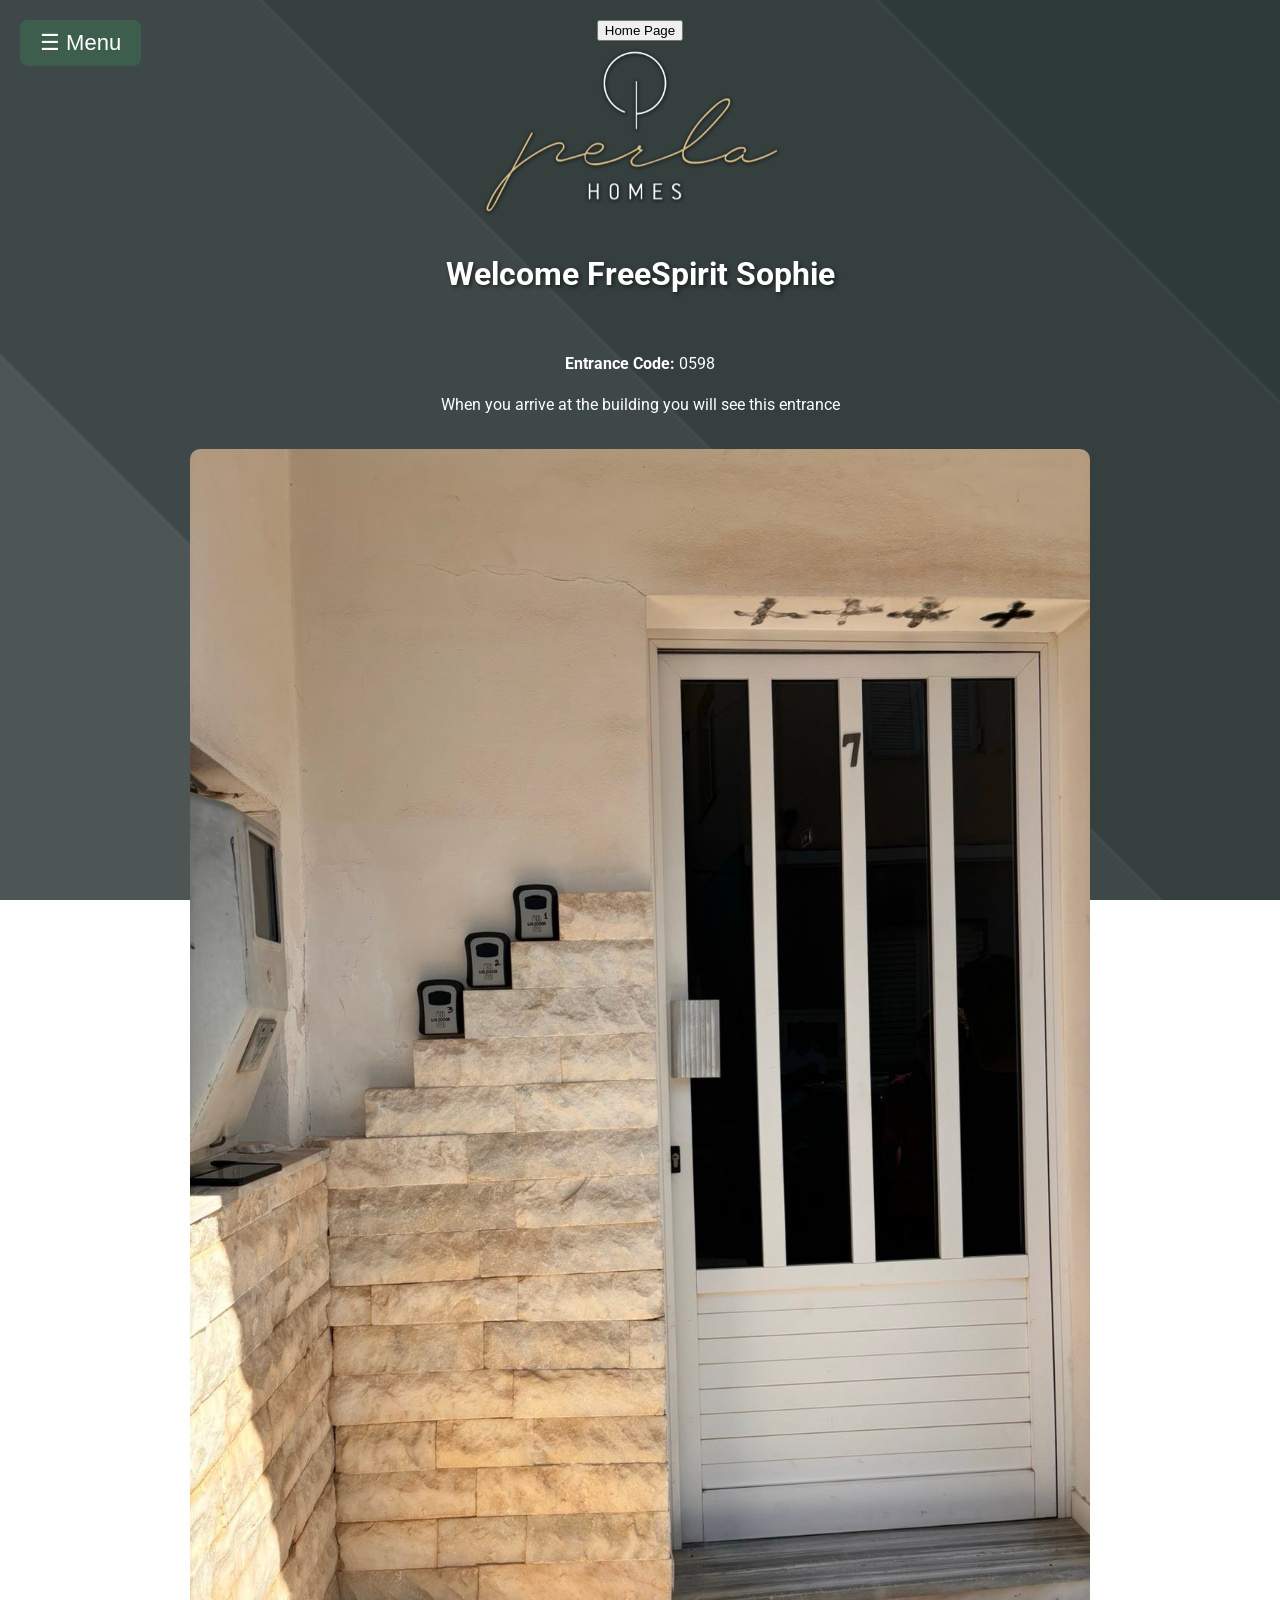
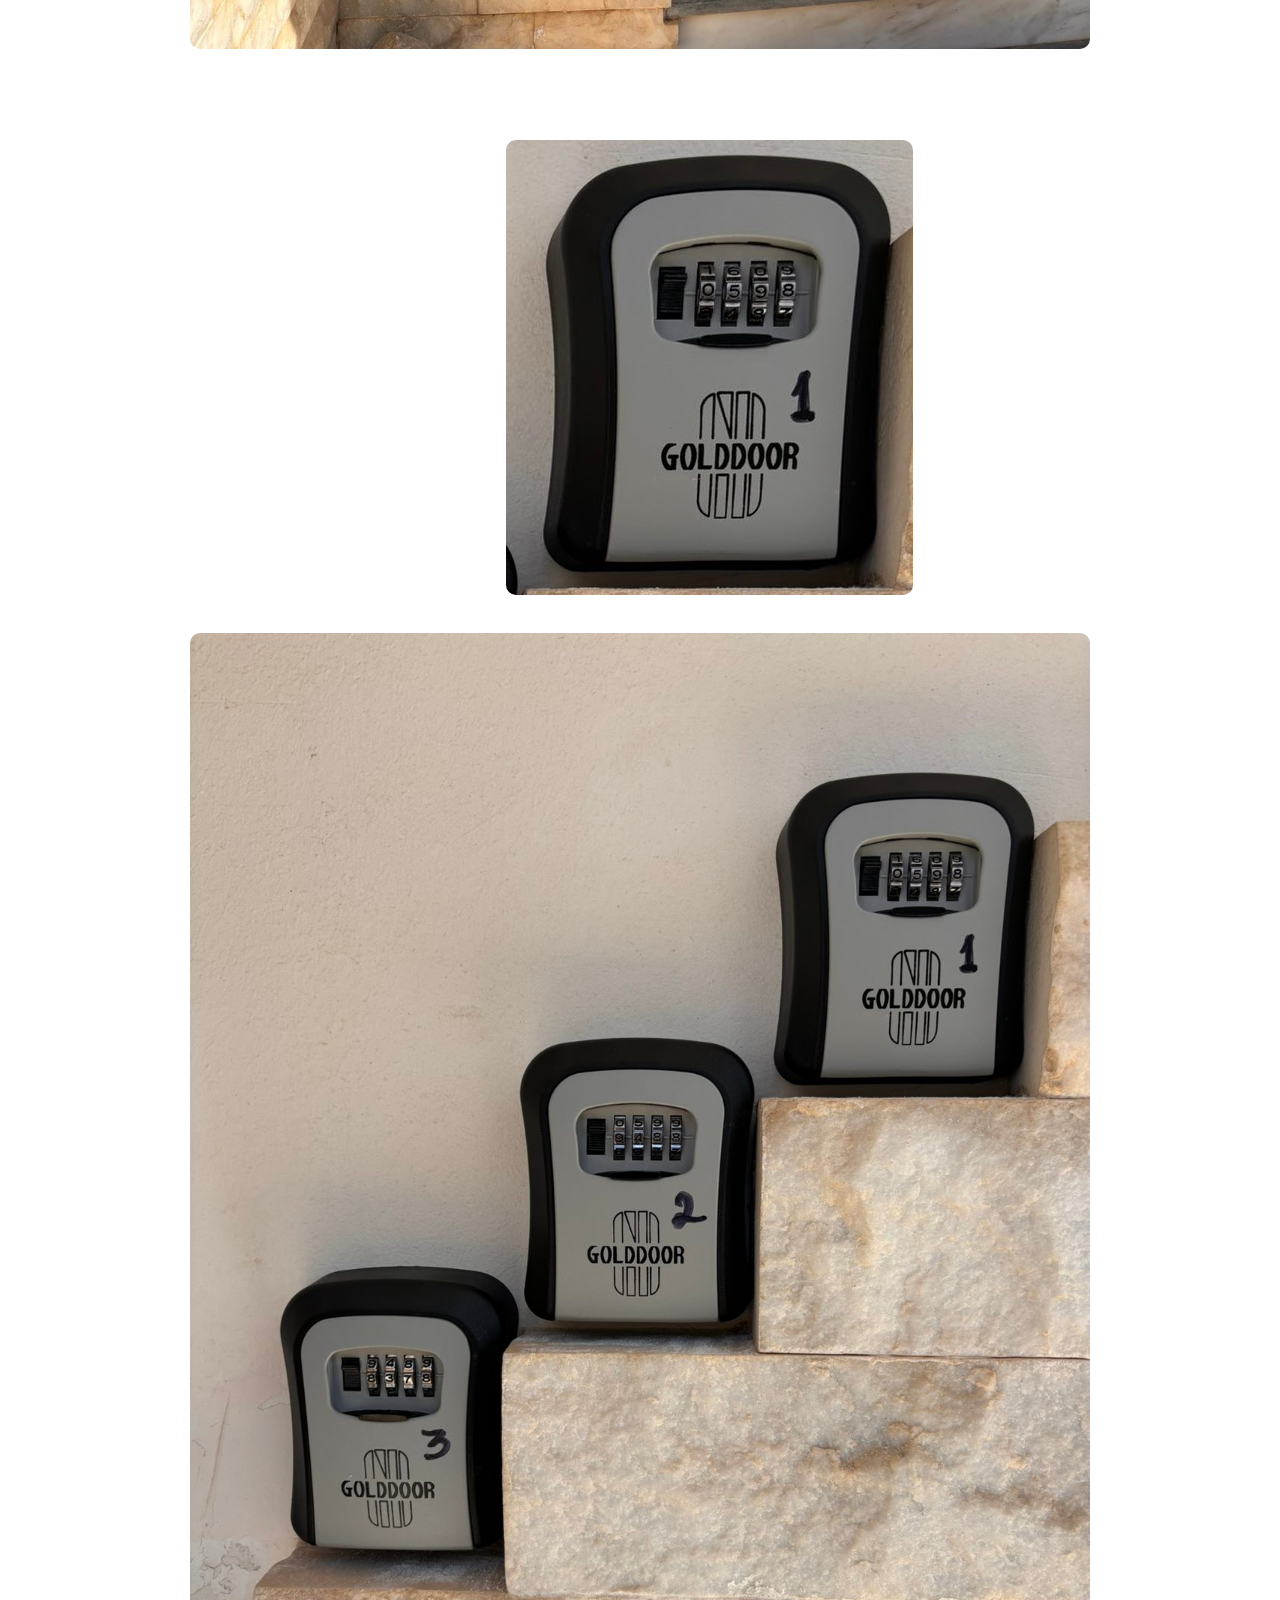
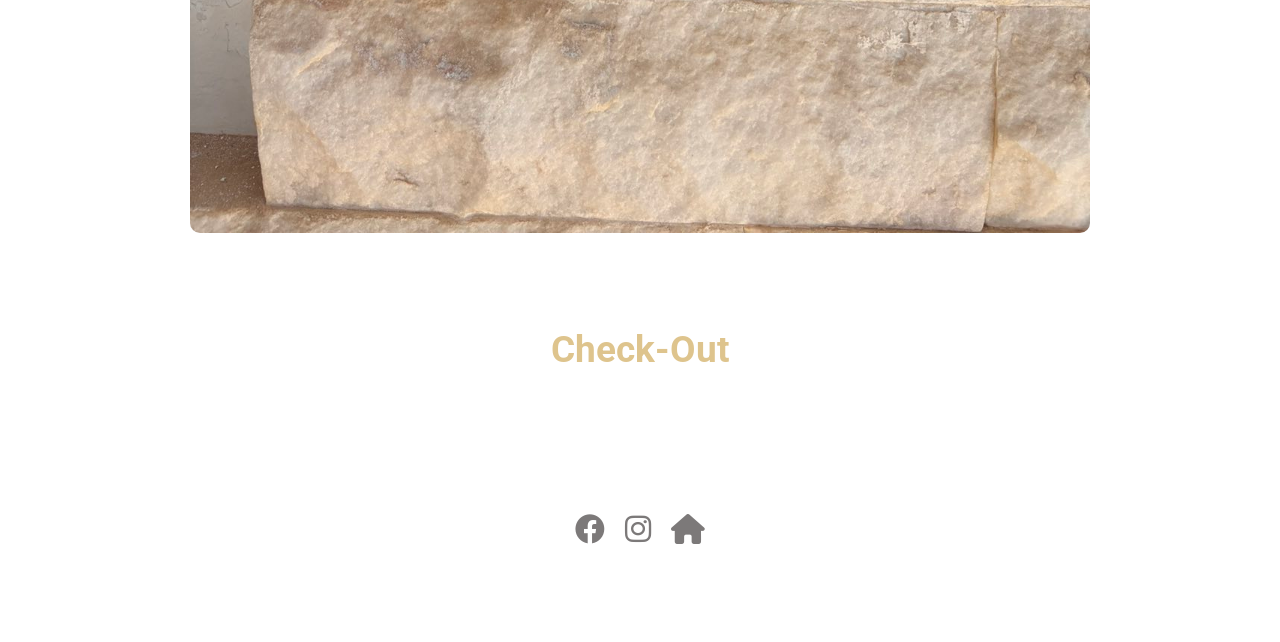
<file: check_in.html>
<!DOCTYPE html>
<html lang="en">
<head>
  <meta charset="UTF-8" />
  <meta name="viewport" content="width=device-width, initial-scale=1.0" />
  <title translate="no">Perla Homes - Check-In</title>

  <!-- Fonts and Icons -->
  <link href="https://fonts.googleapis.com/css2?family=Roboto:wght@400;700&display=swap" rel="stylesheet" />
  <link href="https://cdnjs.cloudflare.com/ajax/libs/font-awesome/6.0.0-beta3/css/all.min.css" rel="stylesheet" />

  <!-- Main CSS -->
  <link rel="stylesheet" href="style.css" />
</head>
<body>
  <!-- Overlay for sidebar -->
  <div id="overlay" class="overlay" onclick="closeSidebar()"></div>

  <!-- Sidebar Menu -->
  <div id="sidebar" class="sidebar">
    <button class="close-btn" onclick="closeSidebar()">&times;</button>
    <a href="check_in.html">Check-In</a>

    <div class="dropdown">
      <button class="dropdown-btn" onclick="toggleDropdown('wifiDropdown')">Wi-Fi Code</button>
      <div id="wifiDropdown" class="dropdown-content">
        <p>
          <strong>Network:</strong> <span id="wifiNetwork"></span>
          <button class="copy-btn" onclick="copyText('wifiNetwork')">Copy</button>
        </p>
        <p>
          <strong>Password:</strong> <span id="wifiPassword"></span>
          <button class="copy-btn" onclick="copyText('wifiPassword')">Copy</button>
        </p>
      </div>
    </div>

    <div class="dropdown">
      <button class="dropdown-btn" onclick="toggleDropdown('codeDropdown')">Entrance Code</button>
      <div id="codeDropdown" class="dropdown-content">
        <p><strong>Code:</strong> <span id="entranceCode"></span></p>
      </div>
    </div>

    <a class="map-link" target="_blank">Map</a>
    <a class="tourist-link" target="_blank">Tourist Guide</a>
    <a href="Taverns.html" target="_blank">Gastronomic Suggestions</a>
    <a href="https://nauticholics.gr" target="_blank">Boat Cruises</a>
    <a href="contacts.html">Contacts</a>
  </div>

  <!-- Sidebar open button -->
  <button class="open-btn" onclick="openSidebar()">☰ Menu</button>

  <!-- Google Translate -->
  <div id="google_translate_element"></div>

  <!-- Main Content -->
  <div class="content-container">
    <a href="index.html" class="home-button fade-in">
      <button>Home Page</button>
    </a>

    <img src="images/perla logo site.png" alt="Perla Homes Logo" id="logo" class="fade-in" />
    <h1 id="main-heading" class="fade-in"></h1>

    <div class="content fade-in">
        <p class="highlight-full">
        <strong>Entrance Code:</strong> <span id="entranceCode"></span>
    </p>
    <div class="popup-content">
         <p>When you arrive at the building you will see this entrance</p>
         <img src="images/FreeSpirit.jpg" class="popup-image">
          <p>The key for the apartment is inside a secure key lockbox located next to the apartment entrance.</p>
          <p class="highlight-full">
           
            <strong>keyBoxCode:</strong> <span id="keyBoxCode"></span> 
           
            <img src="images/Lock_Sophie.jpg" class="popup-image">
             <img src="images/Key_Locks_FreeSpirit.jpg" class="popup-image">
          </p>
          <p>The Accomondation is located on the 2nd floor.</p>



         
     
      <h2>Check-Out</h2>
      <p>Check-out Time: 11:00 AM</p>
      <p>Please leave the keys on the table and close the door behind you.<br>  
         Thank you for choosing Perla Homes!</p>
    </div>

    <!-- Footer -->
    <div class="footer fade-in">
      <div class="social-media">
        <a href="https://www.facebook.com/PerlaHomesgr/" target="_blank"><i class="fab fa-facebook social-icon"></i></a>
        <a href="https://www.instagram.com/perla.homes/" target="_blank"><i class="fab fa-instagram social-icon"></i></a>
        <a href="https://www.perlahomes.gr" target="_blank"><i class="fas fa-home social-icon"></i></a>
      </div>
      <p>&copy; 2026 Perla Homes. All rights reserved.</p>
    </div>
  </div>

  <!-- Scripts -->
  <script src="config.js"></script>
  <script src="script.js"></script>
  <script src="https://translate.google.com/translate_a/element.js?cb=googleTranslateElementInit"></script>
</body>
</html>
</file>
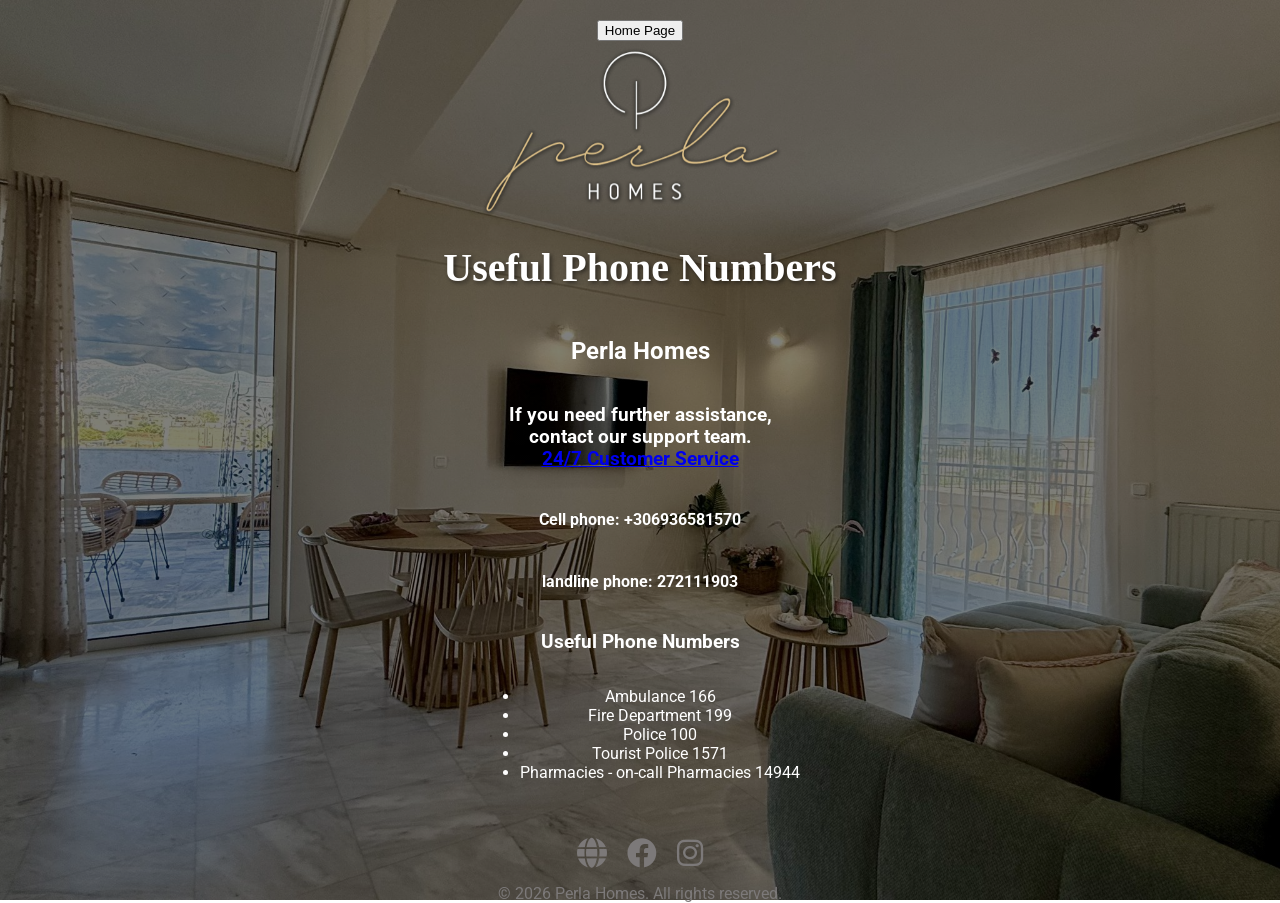
<file: contacts.html>
<!DOCTYPE html>
<html lang="en">
<head>
    <meta charset="UTF-8">
    <meta name="viewport" content="width=device-width, initial-scale=1.0">
    <link href="https://fonts.googleapis.com/css2?family=Roboto:wght@400;700&display=swap" rel="stylesheet">
    <link rel="stylesheet" href="https://cdnjs.cloudflare.com/ajax/libs/font-awesome/6.0.0-beta3/css/all.min.css">
    <title>Perla Homes</title>
    <link rel="stylesheet" href="main.css">
</head>
<body>
    <!-- Main Content Section -->
    <div class="content-container">

        <a href="index.html" class="home-button fade-in">
            <button>Home Page</button>
        </a>
        <!-- Language Selector -->
        <div id="google_translate_element" class="fade-in"></div>
        <img src="images/perla logo site.png" alt="Perla Homes Logo" id="logo" class="fade-in" />

        <h1 id="main-heading" class="fade-in">Useful Phone Numbers</h1>
        <h2 translate="no">Perla Homes <br> </h2>
        <h3>If you need further assistance,<br> contact our support team.<br>
          <a href="tel:6936581570">24/7 Customer Service</a><br>
          <h4>Cell phone: +306936581570</h4>
          <h4>landline phone: 272111903</h4>
          
           
           
        
            


        <h3>Useful Phone Numbers</h3>
        <ul>

            <li>Ambulance 166</li>
            <li>Fire Department 199</li>
            <li>Police 100</li>
            <li>Tourist Police 1571</li>
            <li>Pharmacies - on-call Pharmacies 14944</li>
          </ul> 
    </div>

    <!-- Footer -->
    <div class="footer fade-in">
       
        
        <!-- Social Media Links -->
        <div class="social-media">
            <a href="https://www.perlahomes.gr" target="_blank">
                <i class="fas fa-globe social-icon"></i>
            </a>
            <a href="https://www.facebook.com/PerlaHomesgr/" target="_blank">
                <i class="fab fa-facebook social-icon"></i>
            </a>
            <a href="https://www.instagram.com/yourprofile" target="_blank">
                <i class="fab fa-instagram social-icon"></i>
            </a>
        </div>
        <p>&copy; 2026 Perla Homes. All rights reserved.</p>
    </div>

    <script src="script.js"></script>
    <script src="script.js"></script>
    <script type="text/javascript">
        function googleTranslateElementInit() {
            new google.translate.TranslateElement({
                pageLanguage: 'en',
                includedLanguages: 'en,el,it,pt,ro,es,fr,ka,de,cs,hy,sq,ru', // Add more languages as needed
                layout: google.translate.TranslateElement.InlineLayout.SIMPLE
            }, 'google_translate_element');
        }
    </script>
    <script type="text/javascript" src="https://translate.google.com/translate_a/element.js?cb=googleTranslateElementInit"></script>


</body>
</file>
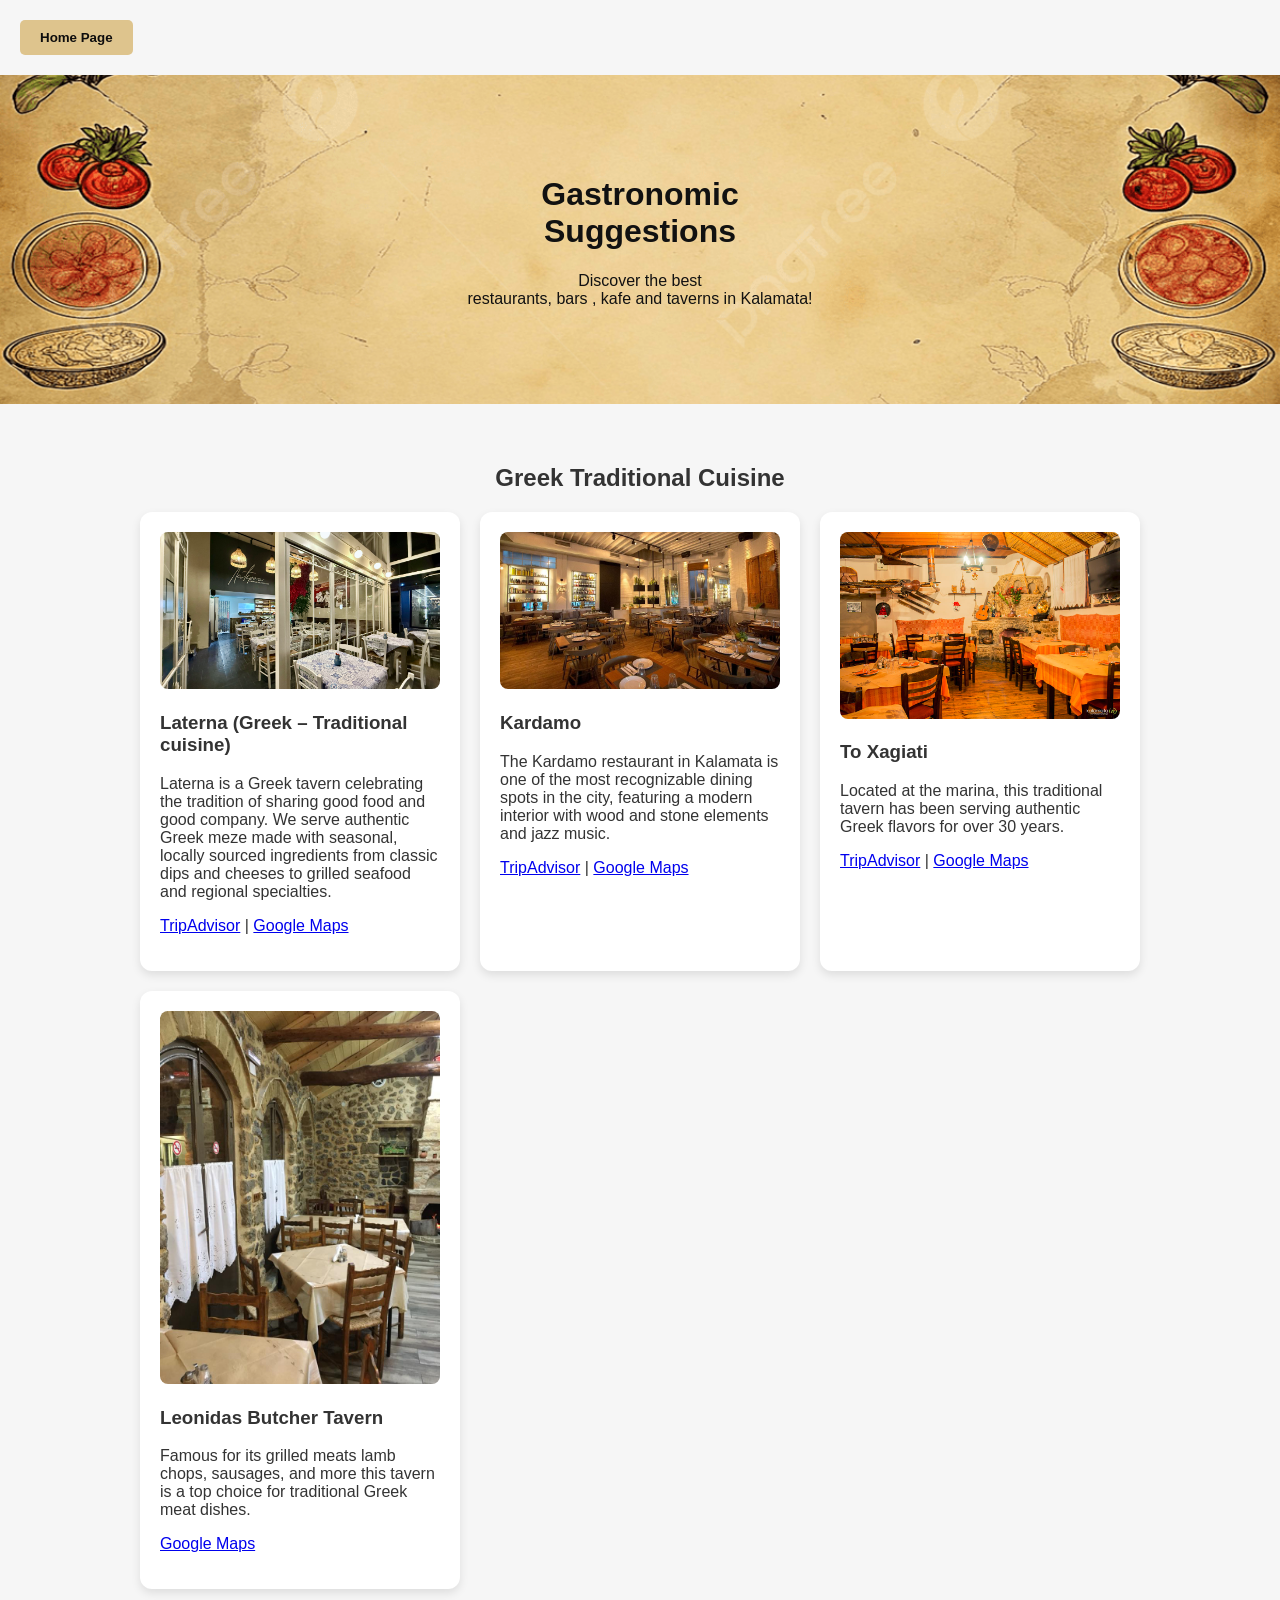
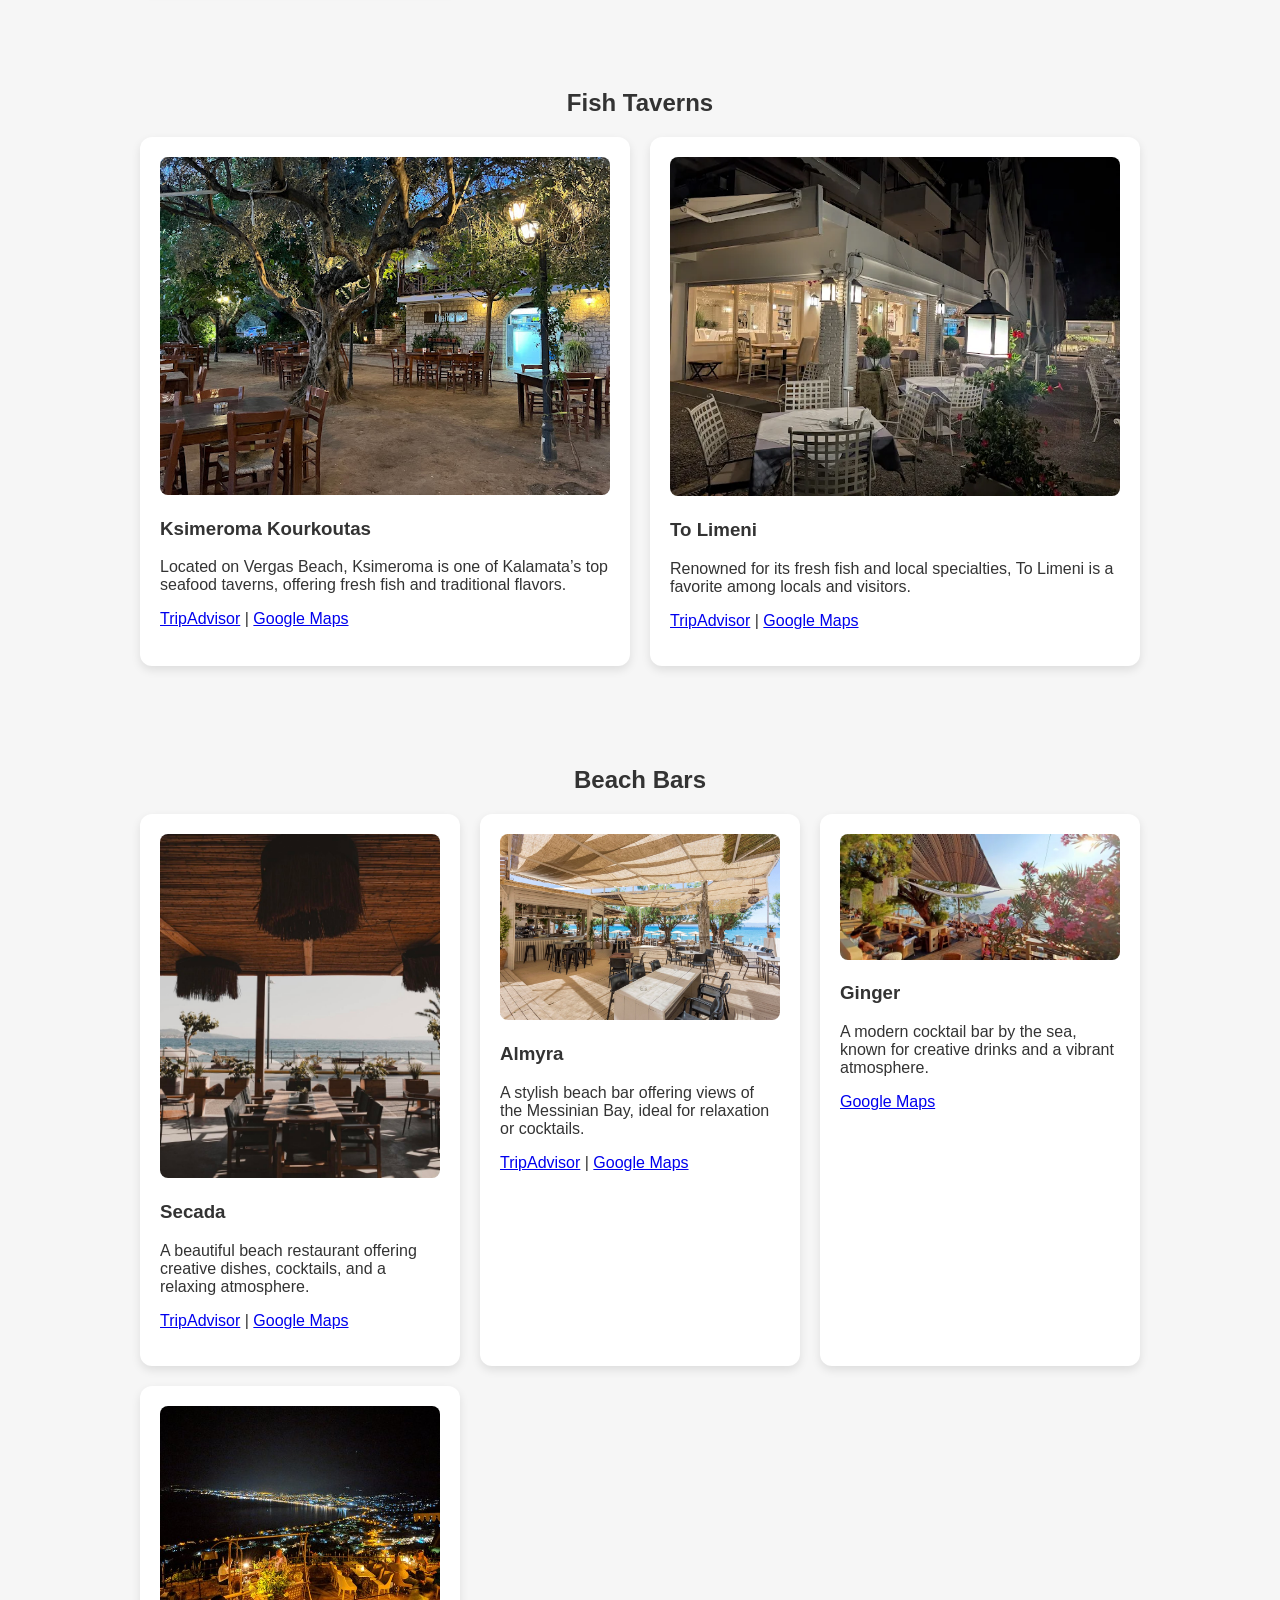
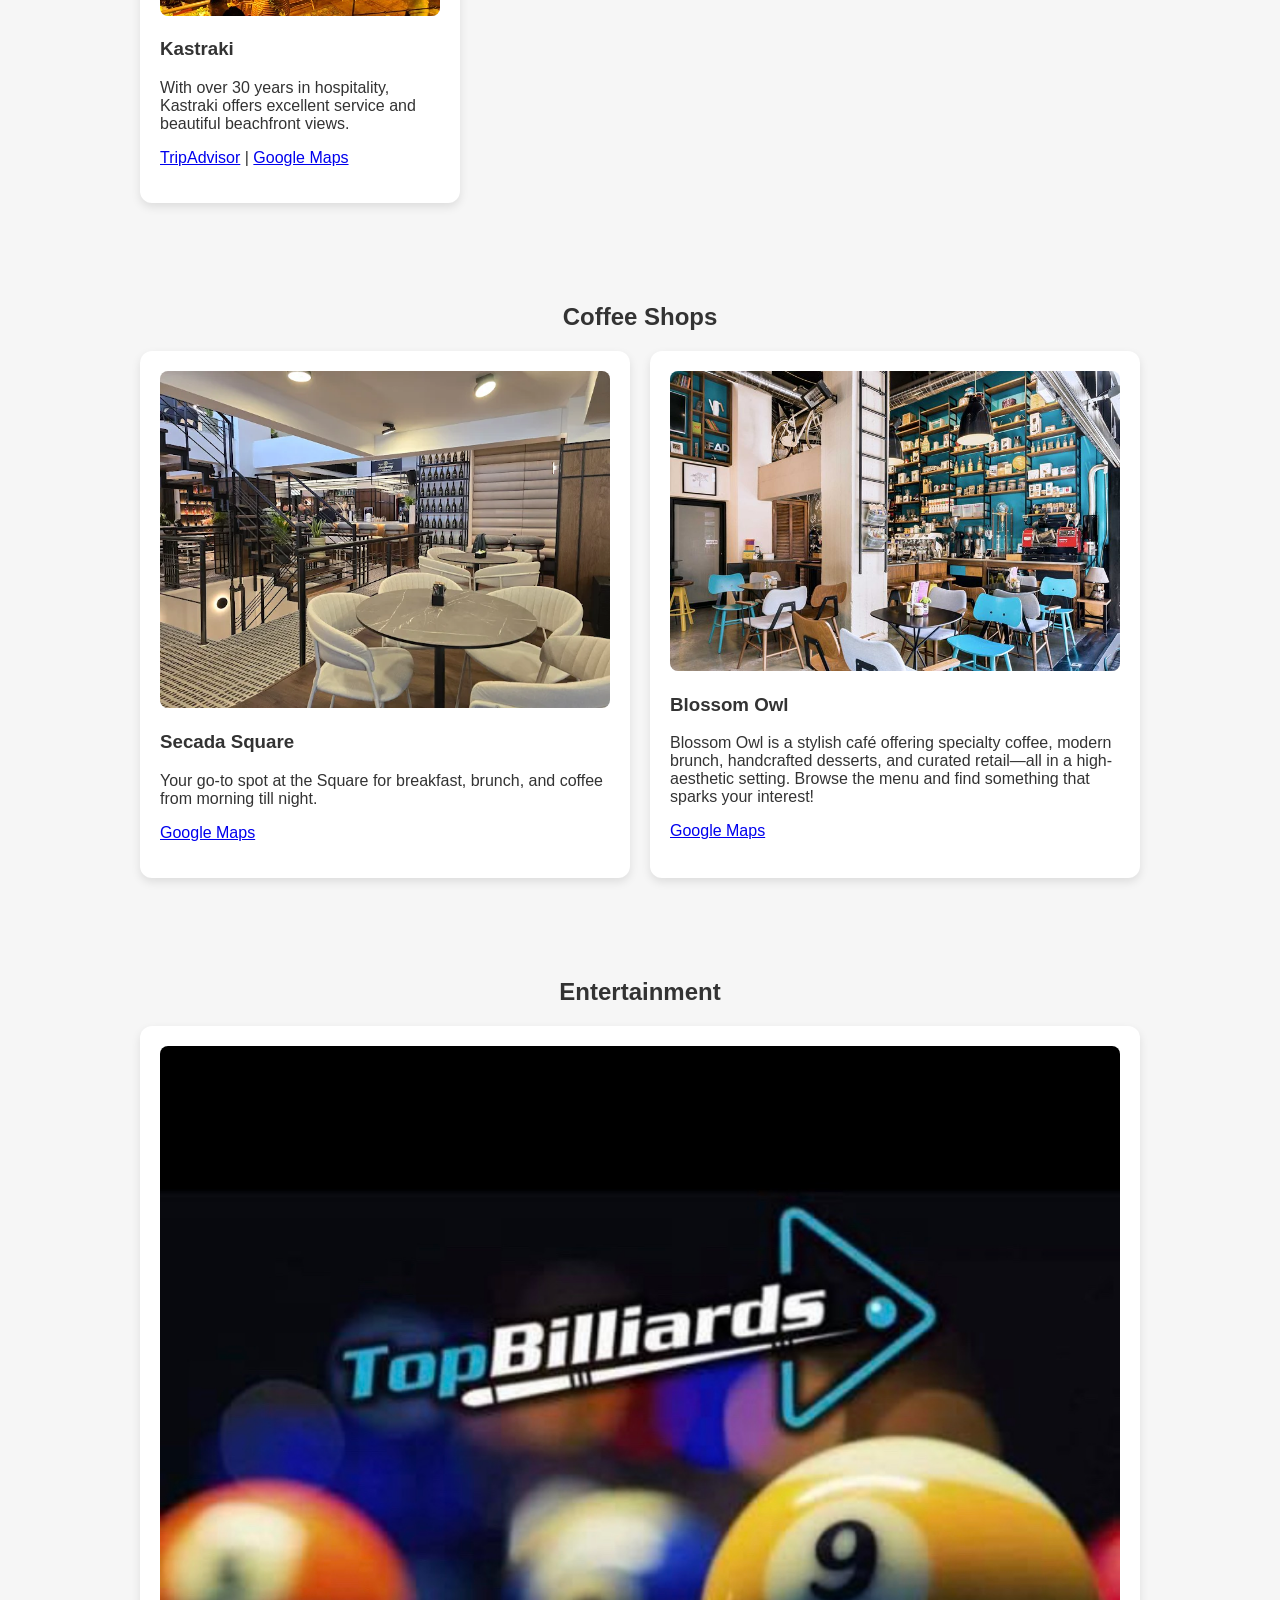
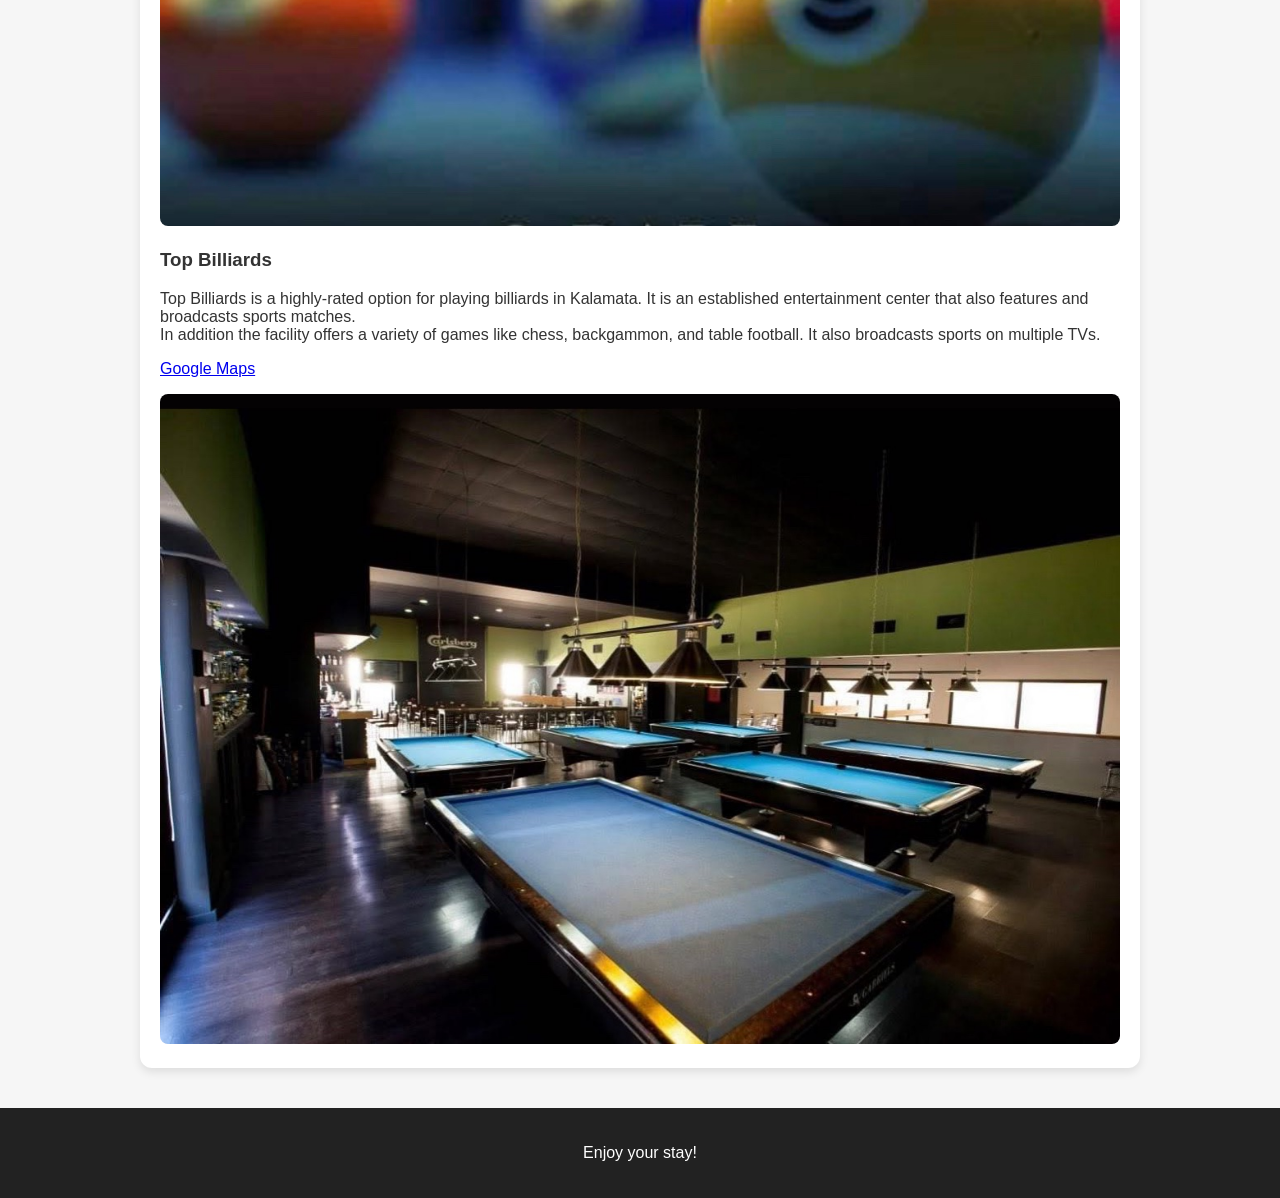
<file: Taverns.html>
<!DOCTYPE html>
<html lang="en">
<head>
  <meta charset="UTF-8" />
  <meta name="viewport" content="width=device-width, initial-scale=1.0" />
  <title>Local Guide</title>
  <link rel="stylesheet" href="styletavern.css" />
</head>

<body>
  <!-- Home Page Button -->
  <div class="content-container">
      <a href="index.html" class="home-button fade-in">
          <button>Home Page</button>
      </a>
  </div>

  <header class="hero">
    <div id="google_translate_element"></div>
    <h1>Gastronomic <br> Suggestions</h1>
    <p>Discover the best<br> restaurants, bars , kafe and taverns in Kalamata!</p>
  </header>

  <!-- TAVERNS SECTION -->
  <section class="section" id="taverns">
    <h2>Greek Traditional Cuisine</h2>
    <div class="card-grid">

      <div class="card">
        <img src="images/Laterna_Tavern.jpg" alt="Laterna" style="width:100%; border-radius:8px;" />
        <h3 translate="no">Laterna (Greek – Traditional cuisine)</h3>
        <p>Laterna is a Greek tavern celebrating the tradition of sharing good food and good company. We serve authentic Greek meze made with seasonal, locally sourced ingredients from classic dips and cheeses to grilled seafood and regional specialties.</p>
        <p><a href="https://www.tripadvisor.com/Restaurant_Review-g668020-d12946218-Reviews-or15-Laterna_Traditional_Greek_Cuisine-Kalamata_Messenia_Region_Peloponnese.html?m=69573" target="_blank">TripAdvisor</a> | <a href="https://maps.app.goo.gl/Y8X5FKCPFe4LYxKe6" target="_blank">Google Maps</a></p>
      </div>

      <div class="card">
        <img src="images/Kardamo.jpg" alt="Kardamo" style="width:100%; border-radius:8px;" />
        <h3 translate="no">Kardamo</h3>
        <p>The Kardamo restaurant in Kalamata is one of the most recognizable dining spots in the city, featuring a modern interior with wood and stone elements and jazz music.</p>
        <p><a href="https://www.tripadvisor.com.gr/Restaurant_Review-g668020-d2104862-Reviews-Kardamo_Comfort_Cuisine-Kalamata_Messenia_Region_Peloponnese.html" target="_blank">TripAdvisor</a> | <a href="https://maps.app.goo.gl/DzUvDxSsuwBeM4Du5" target="_blank">Google Maps</a></p>
      </div>

      <div class="card">
        <img src="images/Xagiati.jpg" alt="Xagiati" style="width:100%; border-radius:8px;" />
        <h3 translate="no">To Xagiati</h3>
        <p>Located at the marina, this traditional tavern has been serving authentic Greek flavors for over 30 years.</p>
        <p><a href="#" target="_blank">TripAdvisor</a> | <a href="https://www.tripadvisor.com.gr/Restaurant_Review-g668020-d19845357-Reviews-ToChagiati-Kalamata_Messenia_Region_Peloponnese.html" target="_blank">Google Maps</a></p>
      </div>

      <div class="card">
        <img src="images/leonidas_2.jpg" alt="Leonidas" style="width:100%; border-radius:8px;" />
        <h3 translate="no">Leonidas Butcher Tavern</h3>
        <p>Famous for its grilled meats lamb chops, sausages, and more this tavern is a top choice for traditional Greek meat dishes.</p>
        <p><a href="https://maps.app.goo.gl/jxGRsS5xsTRHU5qy7" target="_blank">Google Maps</a></p>
      </div>

    </div>
  </section>

  <!-- FISH TAVERNS SECTION -->
  <section class="section" id="fish-taverns">
    <h2>Fish Taverns</h2>
    <div class="card-grid">

      <div class="card">
        <img src="images/kourkoutas.jpg" alt="Kourkoutas" style="width:100%; border-radius:8px;" />
        <h3 translate="no">Ksimeroma Kourkoutas</h3>
        <p>Located on Vergas Beach, Ksimeroma is one of Kalamata’s top seafood taverns, offering fresh fish and traditional flavors.</p>
        <p><a href="https://www.tripadvisor.com.gr/ShowUserReviews-g668020-d4843290-r699838018-Ksimeroma-Kalamata_Messenia_Region_Peloponnese.html" target="_blank">TripAdvisor</a> | <a href="https://maps.app.goo.gl/pv3jKad7HjQLXF7G8" target="_blank">Google Maps</a></p>
      </div>

      <div class="card">
        <img src="images/To Limeni.webp" alt="To Limeni" style="width:100%; border-radius:8px;" />
        <h3 translate="no">To Limeni</h3>
        <p>Renowned for its fresh fish and local specialties, To Limeni is a favorite among locals and visitors.</p>
        <p><a href="https://www.tripadvisor.com.gr/Restaurant_Review-g668020-d2623343-Reviews-To_Limeni-Kalamata_Messenia_Region_Peloponnese.html" target="_blank">TripAdvisor</a> | <a href="https://maps.app.goo.gl/GneFuWFKAhPBr8nd8" target="_blank">Google Maps</a></p>
      </div>

    </div>
  </section>

  <!-- BEACH BARS SECTION -->
  <section class="section" id="beach-bars">
    <h2>Beach Bars</h2>
    <div class="card-grid">

      
      <div class="card">
        <img src="images/Secada_paralia.jpg" alt="Secada" style="width:100%; border-radius:8px;" />
        <h3 translate="no">Secada</h3>
        <p>A beautiful beach restaurant offering creative dishes, cocktails, and a relaxing atmosphere.</p>
        <p><a href="https://www.tripadvisor.com.gr/Restaurant_Review-g668020-d11716214-Reviews-Secada_Beach_Resto_Bar-Kalamata_Messenia_Region_Peloponnese.html" target="_blank">TripAdvisor</a> | <a href="https://maps.app.goo.gl/AEKTT1Hd7xndytW26" target="_blank">Google Maps</a></p>
      </div>


      <div class="card">
        <img src="images/Almyra_fonto.jpg" alt="Almyra" style="width:100%; border-radius:8px;" />
        <h3 translate="no">Almyra</h3>
        <p>A stylish beach bar offering views of the Messinian Bay, ideal for relaxation or cocktails.</p>
        <p><a href="https://www.tripadvisor.com.gr/Restaurant_Review-g668020-d10617456-Reviews-Almyra-Kalamata_Messenia_Region_Peloponnese.html" target="_blank">TripAdvisor</a> | <a href="https://maps.app.goo.gl/EZ1ozhEdMnsNwGca9" target="_blank">Google Maps</a></p>
      </div>


      <div class="card">
        <img src="images/Ginger.webp" alt="Ginger" style="width:100%; border-radius:8px;" />
        <h3 translate="no">Ginger</h3>
        <p>A modern cocktail bar by the sea, known for creative drinks and a vibrant atmosphere.</p>
        <p><a href="https://maps.app.goo.gl/sQVGJLPtgLCPHu3h9" target="_blank">Google Maps</a></p>
      </div>

      <div class="card">
        <img src="images/kastraki.jpg" alt="Kastraki" style="width:100%; border-radius:8px;" />
        <h3 translate="no">Kastraki</h3>
        <p>With over 30 years in hospitality, Kastraki offers excellent service and beautiful beachfront views.</p>
        <p><a href="https://www.tripadvisor.com.gr/Restaurant_Review-g668020-d6696826-Reviews-Kastraki_Meteoro-Kalamata_Messenia_Region_Peloponnese.html" target="_blank">TripAdvisor</a> | <a href="https://maps.app.goo.gl/BNYxPiGfyLJs47fq7" target="_blank">Google Maps</a></p>
      </div>

    </div>
  </section>

  <!-- COFFEE SHOPS SECTION -->
  <section class="section" id="coffee-shops">
    <h2>Coffee Shops</h2>
    <div class="card-grid">

      <div class="card">
        <img src="images/secada_square.webp" alt="Secada Square" style="width:100%; border-radius:8px;" />
        <h3 translate="no">Secada Square</h3>
        <p>Your go-to spot at the Square for breakfast, brunch, and coffee from morning till night.</p>
        <p><a href="https://maps.app.goo.gl/YFSKJ9VUfTMDLFML6" target="_blank">Google Maps</a></p>
      </div>

      <div class="card">
        <img src="images/Blossom.jpg" alt="Blossom Owl" style="width:100%; border-radius:8px;" />
        <h3 translate="no">Blossom Owl</h3>
        <p>Blossom Owl is a stylish café offering specialty coffee, modern brunch, handcrafted desserts, and curated retail—all in a high-aesthetic setting. Browse the menu and find something that sparks your interest!</p>
        <p><a href="https://maps.app.goo.gl/DW3iHD1JZdqPyMc77" target="_blank">Google Maps</a></p>
      </div>

    </div>
  </section>

  <!-- ENTERTAINMENT SECTION -->
  <section class="section" id="entertainment">
    <h2>Entertainment</h2>
    <div class="card-grid" style="grid-template-columns: 1fr;">

      <div class="card" style="min-height: 380px;">
        <img src="images/Logo3.jpg" alt="Top Billiards" style="width:100%; border-radius:8px;" />
        <h3 translate="no">Top Billiards</h3>
        <p>Top Billiards is a highly-rated option for playing billiards in Kalamata.
           It is an established entertainment center that also features and broadcasts sports matches.<br> In addition the facility offers a variety of games like chess, backgammon, and table football. It also broadcasts sports on multiple TVs. </p>
        <p><a href="https://maps.app.goo.gl/Ms2Zr6gSmttBRZ9y9" target="_blank">Google Maps</a></p>
        <img src="images/Top_mesa.jpg" alt="Top Billiards" style="width:100%; border-radius:8px;" />
        
      </div>

    </div>
  </section>

  <footer>
    <p>Enjoy your stay!</p>
  </footer>

  <script>
function goBack() {
    window.history.back(); // goes to the previous page
}

</script>
<script>
function goBack() {
  window.history.back();
}
</script>

<script>
function googleTranslateElementInit() {
  new google.translate.TranslateElement(
    {
      pageLanguage: 'en',
      includedLanguages: 'en,el',
      layout: google.translate.TranslateElement.InlineLayout.SIMPLE
    },
    'google_translate_element'
  );
}
</script>

<script src="https://translate.google.com/translate_a/element.js?cb=googleTranslateElementInit"></script>
</body>
</html>
</file>
<file: style.css>
/* === GENERAL STYLES === */
body, html {
  margin: 0;
  padding: 0;
  font-family: 'Roboto', sans-serif;
  height: 100%;
  color: white;
  background-image: linear-gradient(rgba(0, 0, 0, 0.5), rgba(0, 0, 0, 0.5)), url('images/fontoCheck.png');
  background-size: cover;
  background-position: center;
  background-attachment: fixed;
  display: flex;
  flex-direction: column;
}

/* === OVERLAY === */
.overlay {
  position: fixed;
  top: 0; left: 0; right: 0; bottom: 0;
  background-color: rgba(0, 0, 0, 0.5);
  display: none;
  z-index: 1000;
}

/* === SIDEBAR === */
.sidebar {
  height: 100%;
  width: 0;
  position: fixed;
  top: 0;
  left: 0;
  background-color: rgba(14, 14, 14, 0.95);
  overflow-x: hidden;
  transition: 0.4s;
  z-index: 1001;
  padding-top: 60px;
}

.sidebar a,
.dropdown-btn {
  padding: 10px 20px;
  text-decoration: none;
  font-size: 18px;
  color: #fff;
  display: block;
  border: none;
  background: none;
  width: 100%;
  text-align: left;
  cursor: pointer;
  outline: none;
  transition: background 0.3s;
}

.sidebar a:hover,
.dropdown-btn:hover {
  background-color: #3d5e4d;
}

.sidebar .close-btn {
  position: absolute;
  top: 15px;
  right: 25px;
  font-size: 36px;
  color: white;
  background: none;
  border: none;
  cursor: pointer;
}

/* === SIDEBAR OPEN BUTTON === */
.open-btn {
  font-size: 22px;
  cursor: pointer;
  background-color: #3d5e4d;
  color: white;
  padding: 10px 20px;
  border: none;
  border-radius: 8px;
  position: fixed;
  top: 20px;
  left: 20px;
  z-index: 1000;
  transition: background 0.3s;
}

.open-btn:hover {
  background-color: #dec48d;
  color: #0e0d0d;
}

/* === DROPDOWN CONTENT === */
.dropdown-content {
  display: none;
  background-color: #222;
  padding: 10px 20px;
}

.dropdown-content p {
  margin: 5px 0;
  color: #dec48d;
}

/* === MAIN CONTENT === */
.content-container {
  flex: 1;
  display: flex;
  flex-direction: column;
  justify-content: center;
  align-items: center;
  text-align: center;
  padding: 20px;
}

#google_translate_element {
  position: absolute;
  top: 1px;
  left: 1px;
  z-index: 9999;
}

#logo {
  max-width: 350px;
  height: auto;
  margin-bottom: 10px;
}

#main-heading {
  font-size: 2rem;
  color: white;
  text-shadow: 2px 2px 4px rgba(0, 0, 0, 0.5);
}

.content {
  max-width: 900px;
  margin: 0 auto;
  padding: 20px;
  text-align: center;
}

.content img {
  max-width: 100%;
  border-radius: 10px;
  margin: 15px 0;
}

.content h2 {
  font-size: 2.3rem;
  color: #dec48d;
}

.content h1 b {
  background-color: #3d5e4d;
  color: white;
  padding: 5px 10px;
  border-radius: 5px;
}

.content p {
  color: white;
  line-height: 1.6;
}

/* === FOOTER === */
.footer {
  text-align: center;
  margin-top: 20px;
  color: #7c7979;
}

.social-media {
  display: flex;
  justify-content: center;
  gap: 20px;
  margin-top: 10px;
}

.social-icon {
  font-size: 30px;
  color: #7c7979;
  transition: transform 0.3s ease, color 0.3s ease;
}

.social-icon:hover {
  transform: scale(1.1);
  color: #dec48d;
}

/* === ANIMATIONS === */
.fade-in {
  opacity: 0;
  animation: fadeIn 2s forwards;
}

@keyframes fadeIn {
  from { opacity: 0; }
  to { opacity: 1; }
}

/* === RESPONSIVE === */
@media (max-width: 600px) {
  #main-heading { font-size: 1.5rem; }
  .content h2 { font-size: 2.0rem; }
  .open-btn { padding: 8px 14px; font-size: 18px; }
}
</file>
<file: main.css>
/* === GENERAL === */
body, html {
    margin: 0;
    padding: 0;
    font-family: 'Roboto', sans-serif;
    height: 100%;
    color: white;
    background-image: linear-gradient(rgba(0,0,0,0.5), rgba(0,0,0,0.5)), url('images/Sophie_Cover.jpg');
    background-size: cover;
    background-position: center;
    background-attachment: fixed;
}

/* Overlay */
.overlay {
    position: fixed;
    top:0; left:0; right:0; bottom:0;
    background-color: rgba(0,0,0,0.5);
    display:none;
    z-index:1000;
}

/* Sidebar */
.sidebar {
    height:100%;
    width:0;
    position:fixed;
    top:0;
    left:0;
    background-color: rgba(14,14,14,0.95);
    overflow-x:hidden;
    transition:0.4s;
    z-index:1001;
    padding-top:60px;
}
.sidebar a, .dropdown-btn {
    padding:10px 20px;
    text-decoration:none;
    font-size:18px;
    color:white;
    display:block;
    border:none;
    background:none;
    width:100%;
    text-align:left;
    cursor:pointer;
    outline:none;
    transition:0.3s;
}
.sidebar a:hover, .dropdown-btn:hover {background-color:#3d5e4d;}
.sidebar .close-btn {
    position:absolute;
    top:15px;
    right:25px;
    font-size:36px;
    color:white;
    background:none;
    border:none;
    cursor:pointer;
}

/* Sidebar open button */
.open-btn {
    position: fixed;
    top: 60px;
    right: 10px;
    z-index: 10000;
    background-color: #dec48d;
    color: #0e0d0d;
    border: none;
    padding: 10px 15px;
    border-radius: 5px;
    font-size: 18px;
    cursor: pointer;
    box-shadow: 0 2px 6px rgba(0,0,0,0.3);
}
.open-btn:hover {background-color:#dec48d; color:#0e0d0d;}

/* Dropdown content */
.dropdown-content {
    display:none;
    background-color:#222;
    padding:10px 20px;
}
.dropdown-content p {margin:5px 0; color:#dec48d;}

/* Content Container */
.content-container {
    display:flex;
    flex-direction:column;
    justify-content:center;
    align-items:center;
    text-align:center;
    padding:20px;
}

/* Logo & Heading */
#logo {max-width:350px; height:auto; margin-bottom:10px;}
#main-heading {
    font-family: 'Lobster', cursive;
    font-size: 2.5rem;
    color: white;
    text-align: center;
    margin-top: 10px;
    text-shadow: 2px 2px 4px rgba(0, 0, 0, 0.5);
}

/* Buttons */
.button-container {
    display:flex;
    justify-content:center;
    gap:20px;
    flex-wrap:wrap;
    margin-top:10px;
}
.button-item {display:flex; flex-direction:column; align-items:center; text-align:center;}
.round-btn {
    background-color:white;
    border:none;
    border-radius:50%;
    width:90px;
    height:90px;
    display:flex;
    justify-content:center;
    align-items:center;
    cursor:pointer;
    overflow:hidden;
    margin-bottom:8px;
    transition: transform 0.2s, box-shadow 0.2s;
}
.round-btn img {width:120%; height:120%; object-fit:contain;}
.round-btn:hover {transform:scale(1.1); box-shadow:0 6px 12px rgba(0,0,0,0.3); background-color:#f7f5f4;}
.button-item span {color:white; font-size:13px; font-weight:bold; text-align:center;}

/* === Popup Boxes === */
.popup-box {
    display: none; /* hide popups by default */
    position: fixed;
    top:50%;
    left:50%;
    transform:translate(-50%,-50%);
    background-color:#0e0d0d;
    border:1px solid #ccc;
    padding:20px;
    width:320px;
    max-height:75vh;
    border-radius:8px;
    text-align:center;
    z-index:2000;
    flex-direction: column;
    overflow: hidden;
}

/* Scrollable content inside popup */
.popup-box .popup-content {
    overflow-y: auto;
    max-height:65vh;
    padding-right:5px;
    margin-bottom:10px;
    text-align:left;
}

/* Highlighted headers for all popups */
.popup-box .highlight-full {
    background-color: #fff59d;
    color: black;
    padding: 6px 10px;
    border-radius: 6px;
    display: inline-block;
    font-weight: bold;
    font-size: 1rem;
    text-align: center;
    box-shadow: 0 2px 6px rgba(0,0,0,0.2);
    margin-bottom: 10px;
}

/* Popup images */
.popup-box .popup-image {
    display: block;  /* <-- ensures image takes full line */
    max-width: 100%;
    max-height: 200px;
    border-radius: 6px;
    margin: 10px 0;  /* spacing above and below */
}

/* Popup buttons fixed at bottom */
.popup-box button {
    margin-top: auto;
    padding: 5px 10px;
    border: none;
    border-radius: 5px;
    background-color: #dec48d;
    color: #0e0d0d;
    font-weight: bold;
    cursor: pointer;
}

/* Footer */
.footer {
    text-align:center;
    margin-top:20px;
    color:#7c7979;
}
.social-media {display:flex; justify-content:center; gap:20px; margin-top:10px;}
.social-icon {font-size:30px; color:#7c7979; transition:0.3s;}
.social-icon:hover {transform:scale(1.1); color:#dec48d;}

/* Fade In */
.fade-in {opacity:0; animation:fadeIn 2s forwards;}
@keyframes fadeIn {from{opacity:0;}to{opacity:1;}}

/* Responsive */
@media (max-width: 600px) {
    #main-heading {
        font-size: 2.3rem;
        line-height: 1.2;
    }
    .popup-box {
        width: 90%;
        max-height: 80vh;
    }
    .popup-box .popup-content {
        max-height: 70vh;
    }
}
@media (max-width: 768px) {
    #main-heading{font-size:2.5rem;}
    .open-btn { top: 80px; }
}

/* Copyable text in sidebar */
.copyable-text {
    user-select: text;
    cursor: text;
}
.copy-btn {
    margin-left: 10px;
    padding: 2px 6px;
    font-size: 12px;
    border: none;
    border-radius: 4px;
    background-color: #dec48d;
    color: #0e0d0d;
    cursor: pointer;
    transition: background-color 0.3s;
}
.copy-btn:hover { background-color: #cbb37c; }

.button-item a {
    text-decoration: none;
    color: inherit;
}

.popup-image.enlarged {
    position: fixed;
    top: 50%;
    left: 50%;
    max-width: 90%;
    max-height: 90%;
    transform: translate(-50%, -50%);
    z-index: 3000; /* above popups */
    border-radius: 8px;
    box-shadow: 0 10px 30px rgba(0,0,0,0.7);
    cursor: zoom-out;
    transition: transform 0.3s ease, max-width 0.3s ease, max-height 0.3s ease;
}

/* Optional dim background behind enlarged image */
body.image-overlay::before {
    content: "";
    position: fixed;
    top:0; left:0;
    width:100%; height:100%;
    background: rgba(0,0,0,0.5);
    z-index: 2000;
}
</file>
<file: styletavern.css>
body {
  font-family: Arial, sans-serif;
  margin: 0;
  background: #f6f6f6;
  color: #333;
}

.hero {
  background: url('images/Food_hero.jpg') center/cover no-repeat;
  padding: 80px 20px;
  text-align: center;
  color: rgb(17, 17, 17);
  background-color: #00000066;
}

.section {
  padding: 40px 20px;
}

h2 {
  text-align: center;
  margin-bottom: 20px;
}

.card-grid {
  display: grid;
  grid-template-columns: repeat(auto-fit, minmax(250px, 1fr));
  gap: 20px;
  max-width: 1000px;
  margin: auto;
}

.card {
  background: white;
  padding: 20px;
  border-radius: 12px;
  box-shadow: 0 4px 10px rgba(0,0,0,0.1);
}

footer {
  text-align: center;
  padding: 20px;
  background: #222;
  color: white;
}
.home-button {
    display: inline-block;
    margin: 20px;
}

.home-button button {
    background-color: #dec48d;
    color: #0e0d0d;
    border: none;
    padding: 10px 20px;
    font-weight: bold;
    border-radius: 5px;
    cursor: pointer;
}

.home-button button:hover {
    background-color: #cbb37c;
}
</file>
